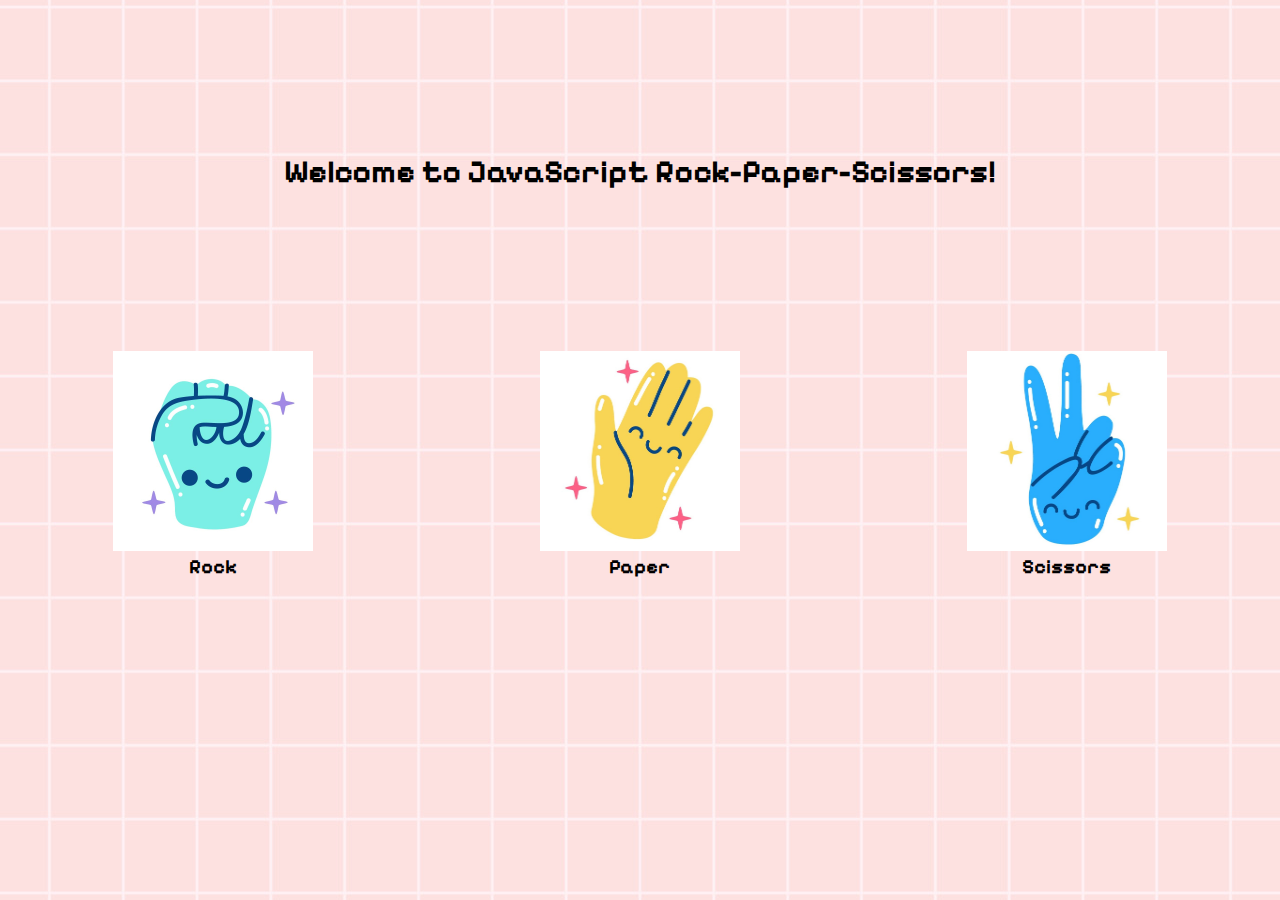
<file: index.html>
<!DOCTYPE html>
<html lang="en">

<head>
    <meta charset="UTF-8">
    <meta name="viewport" content="width=device-width, initial-scale=1.0">
    <link rel="stylesheet" href="style.css">
    <title>JavaScript Rock Paper Scissors</title>
</head>

<body>
    <div class="header-container">
        <h1>
            Welcome to JavaScript Rock-Paper-Scissors!
        </h1>
    </div>
    <div class="button-container">
        <button onclick="playGame('rock')">
            <img class="move-img" src="assets/rock copy.jpg" alt="rock icon">
            <h2>Rock</h2>
        </button>
        <button onclick="playGame('paper')">
            <img class="move-img" src="assets/paper.jpg" alt="paper icon">
            <h2>Paper</h2>
        </button>
        <button onclick="playGame('scissors')">
            <img class="move-img" src="assets/scissors.jpg" alt="scissors icon">
            <h2>Scissors</h2>
        </button>
    </div>
    <div class="outcome-container">

        <body>
            <h2 id="userMove">
            </h2>

            <h2 id="compMove">
            </h2>

            <h2 id="outcome">
            </h2>
    </div>
    <script src="script.js"></script>
</body>

</html>
</file>
<file: style.css>
@import url("https://fonts.googleapis.com/css2?family=Jersey+10&family=Pixelify+Sans:wght@400..700&display=swap");

* {
  margin: 0;
  padding: 0;
  font-family: "Pixelify Sans", sans-serif;
}

body {
  display: flex;
  flex-direction: column;
  justify-content: space-evenly;
  align-items: center;
  background-image: url(assets/vecteezy_square-wide-grid-pattern-art-pink-color-in-dotted-line-wide_8884359-1.jpg);
  background-position: center;
  background-repeat: no-repeat;
  height: 100vh;
}

h1 {
  text-align: center;
}

.button-container {
  width: 100%;
  display: flex;
  justify-content: space-around;
  align-items: center;
}

button {
  padding: 8px;
  background: transparent;
  border: none;
}

button:hover {
  background: pink;
}

.move-img {
  width: 200px;
  height: 200px;
}

#outcome {
  margin-top: 8px;
  display: flex;
  justify-content: center;
  font-size: 2em;
}

@media (max-width: 670px) {
  .move-img {
    height: auto;
    max-width: 100%;
  }
}
</file>
